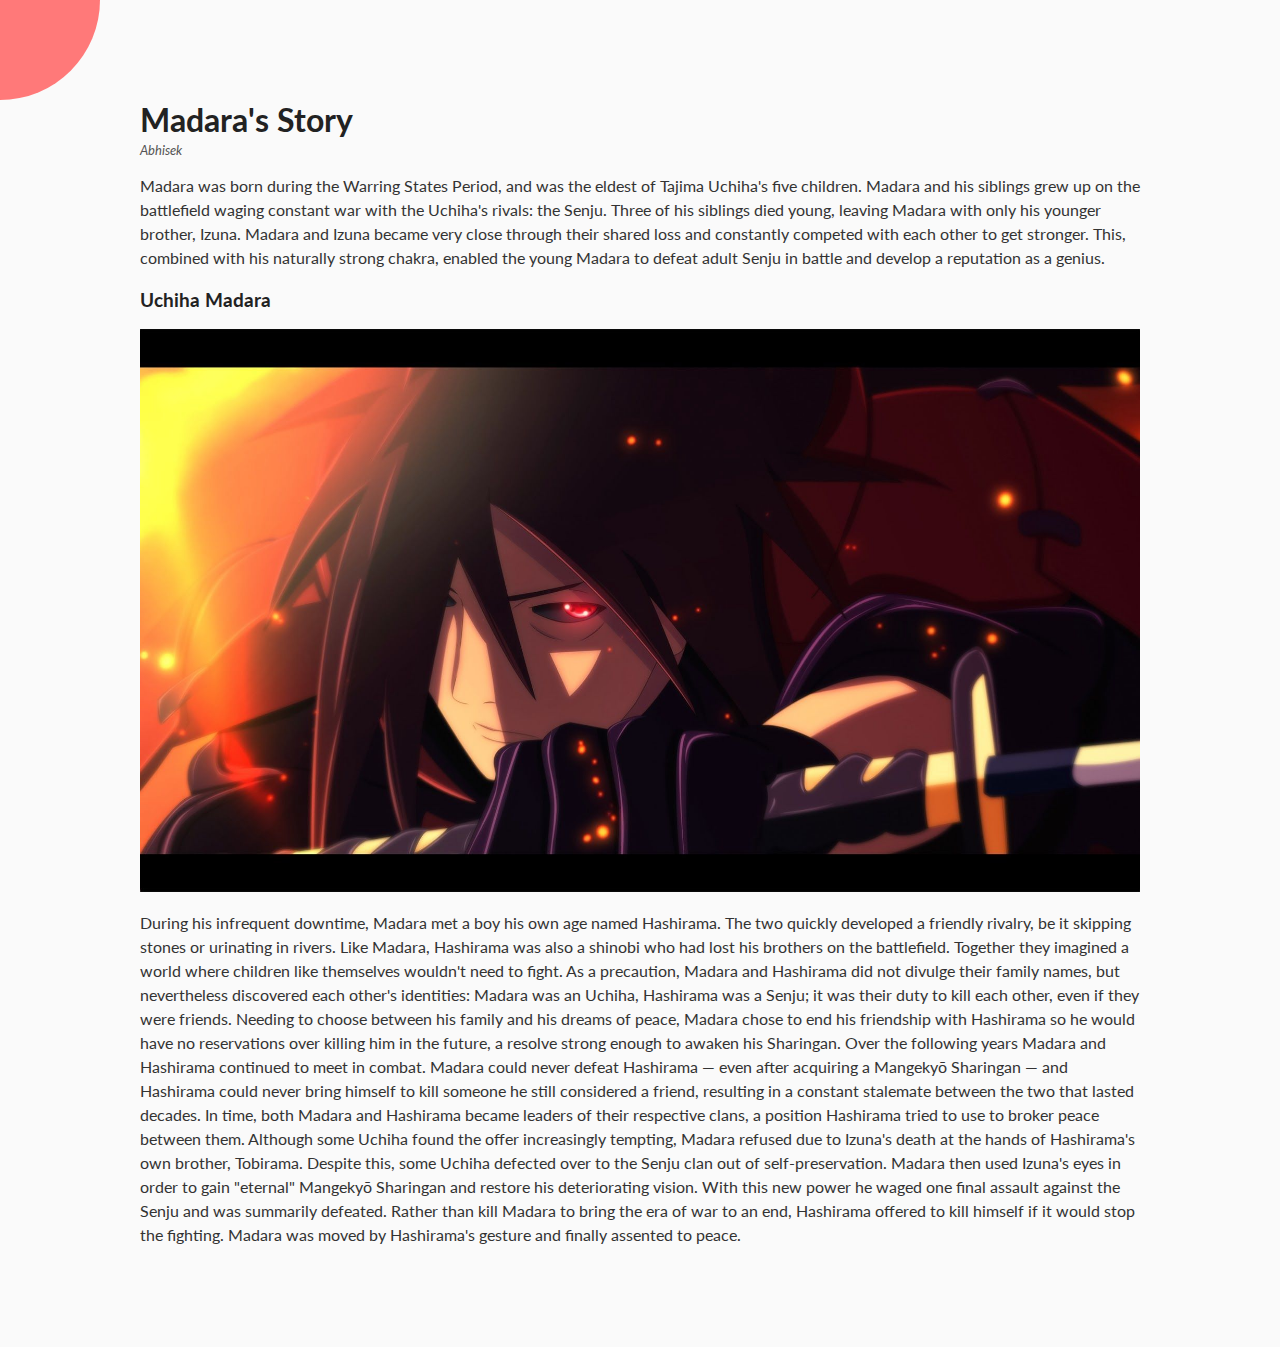
<file: index.html>
<!DOCTYPE html>
<html lang="en">
<head>
    <meta charset="UTF-8">
    <meta http-equiv="X-UA-Compatible" content="IE=edge">
    <meta name="viewport" content="width=device-width, initial-scale=1.0">
    <link rel="stylesheet" href="https://cdnjs.cloudflare.com/ajax/libs/font-awesome/5.15.3/css/all.min.css" integrity="sha512-iBBXm8fW90+nuLcSKlbmrPcLa0OT92xO1BIsZ+ywDWZCvqsWgccV3gFoRBv0z+8dLJgyAHIhR35VZc2oM/gI1w==" crossorigin="anonymous" />
    <link rel="stylesheet" href="CSS/style.css">
    <title>Uchiha Madara</title>
</head>
<body>
   <div class="container">
       <div class="circle-container">
           <div class="circle">
               <button id="close">
                   <i class="fas fa-times"></i>
               </button>
               <button id="open">
                   <i class="fas fa-bars"></i>
               </button>
           </div>
       </div>
       <div class="content">
           <h1>Madara's Story</h1>
           <small>Abhisek</small>
           <p>
                Madara was born during the Warring States Period, and was the eldest of Tajima Uchiha's five children. 
                Madara and his siblings grew up on the battlefield waging constant war with the Uchiha's rivals: the Senju. 
                Three of his siblings died young, leaving Madara with only his younger brother, Izuna. 
                Madara and Izuna became very close through their shared loss and constantly competed with each other to get stronger.
                This, combined with his naturally strong chakra, enabled the young Madara to defeat adult Senju in battle and develop 
                a reputation as a genius.
            </p>
            <h3>Uchiha Madara</h3>
            <img src="Images/839959.jpg" alt="Uchiha-Madara"/>
            <p>
                During his infrequent downtime, Madara met a boy his own age named Hashirama. The two quickly developed a friendly 
                rivalry, be it skipping stones or urinating in rivers. Like Madara, Hashirama was also a shinobi who had 
                lost his brothers on the battlefield. Together they imagined a world where children like themselves wouldn't
                need to fight. As a precaution, Madara and Hashirama did not divulge their family names, but nevertheless 
                discovered each other's identities: Madara was an Uchiha, Hashirama was a Senju; it was their duty to kill each
                other, even if they were friends. Needing to choose between his family and his dreams of peace, Madara chose to 
                end his friendship with Hashirama so he would have no reservations over killing him in the future, a resolve strong
                enough to awaken his Sharingan. Over the following years Madara and Hashirama continued to meet in combat. 
                Madara could never defeat Hashirama — even after acquiring a Mangekyō Sharingan — and Hashirama could never bring 
                himself to kill someone he still considered a friend, resulting in a constant stalemate between the two that lasted 
                decades. In time, both Madara and Hashirama became leaders of their respective clans, a position Hashirama tried to 
                use to broker peace between them. Although some Uchiha found the offer increasingly tempting, Madara refused due 
                to Izuna's death at the hands of Hashirama's own brother, Tobirama. Despite this, some Uchiha defected over to the 
                Senju clan out of self-preservation. Madara then used Izuna's eyes in order to gain "eternal" Mangekyō Sharingan 
                and restore his deteriorating vision. With this new power he waged one final assault against the Senju and was 
                summarily defeated. Rather than kill Madara to bring the era of war to an end, Hashirama offered to kill himself if 
                it would stop the fighting. Madara was moved by Hashirama's gesture and finally assented to peace.
            </p>
       </div>
   </div>
    
   <nav>
       <ul>
           <li> <i class="fas fa-home"></i> Home </li>
           <li> <i class="fas fa-user-alt"></i> About </li>
           <li> <i class="fas fa-envelope"></i> Contact </li>
       </ul>
   </nav>
    
    <script src="Javascript/script.js"></script>
</body>
</html>
</file>
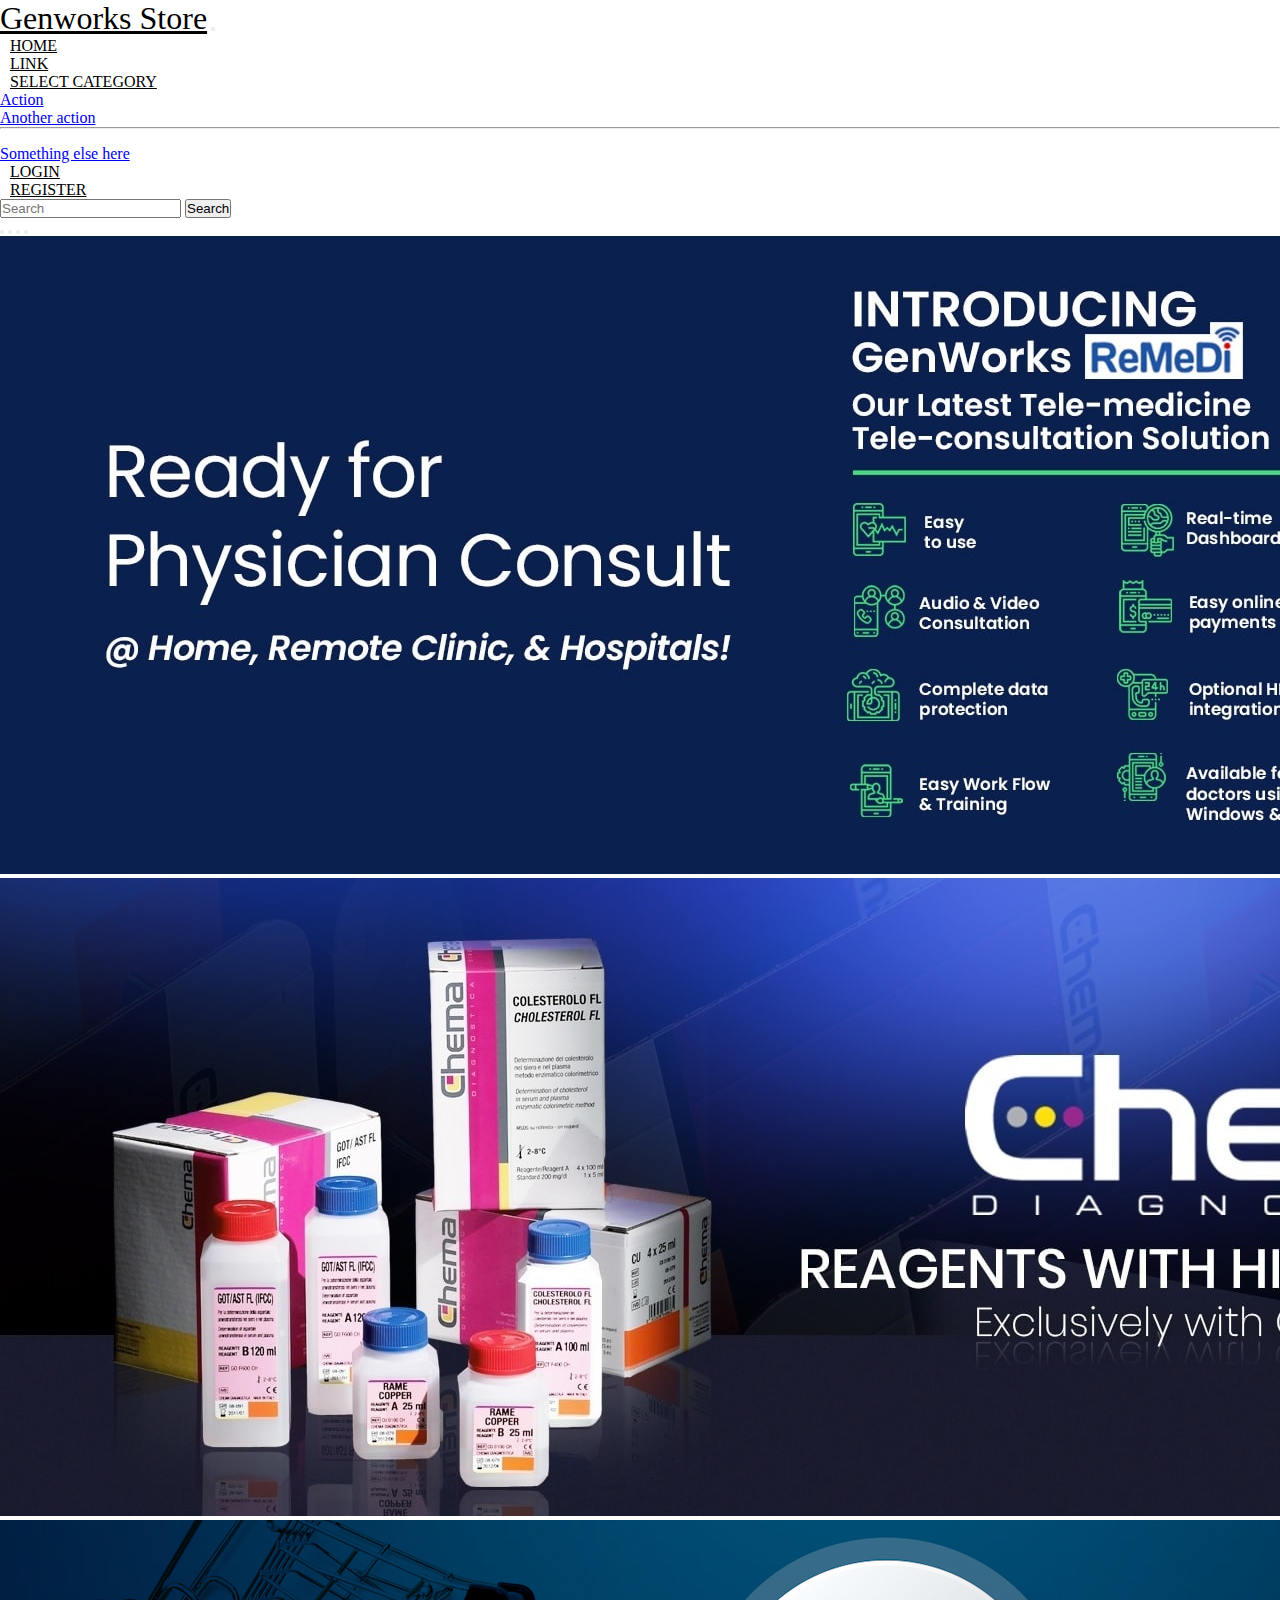
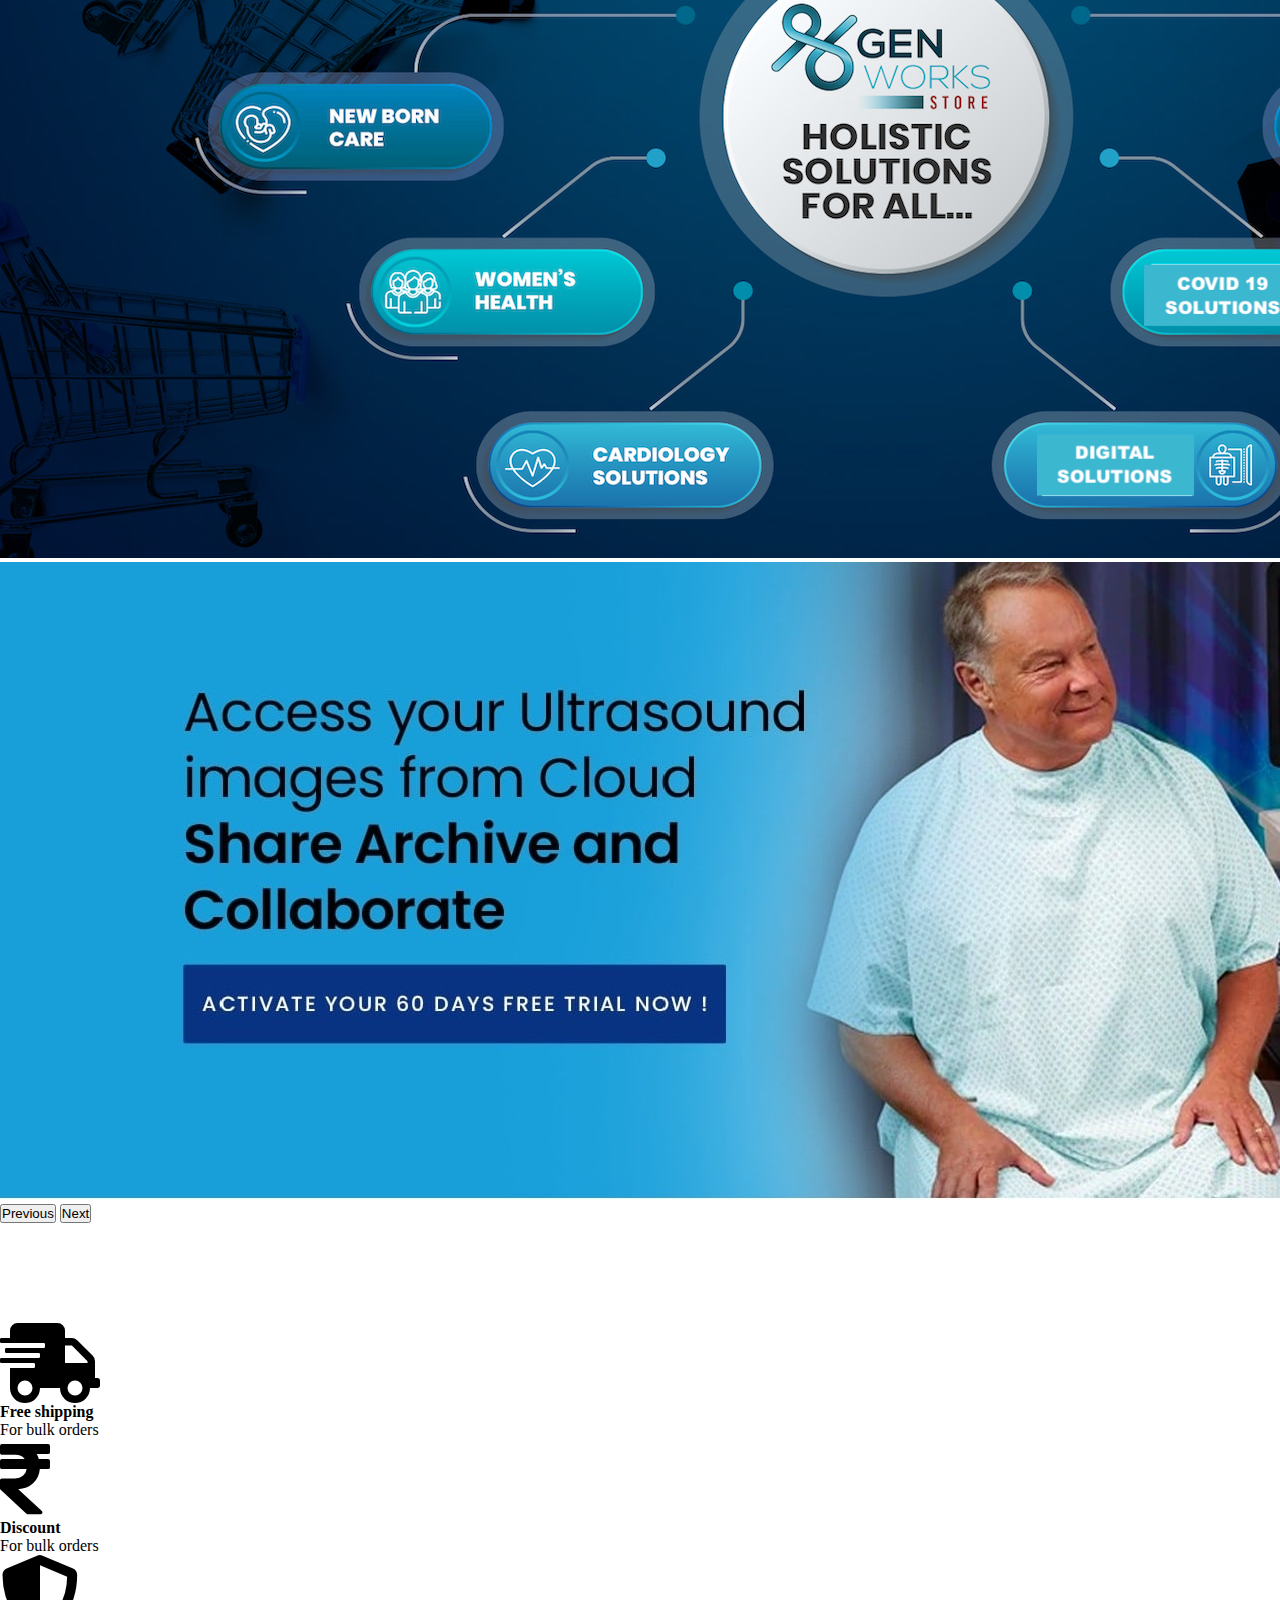
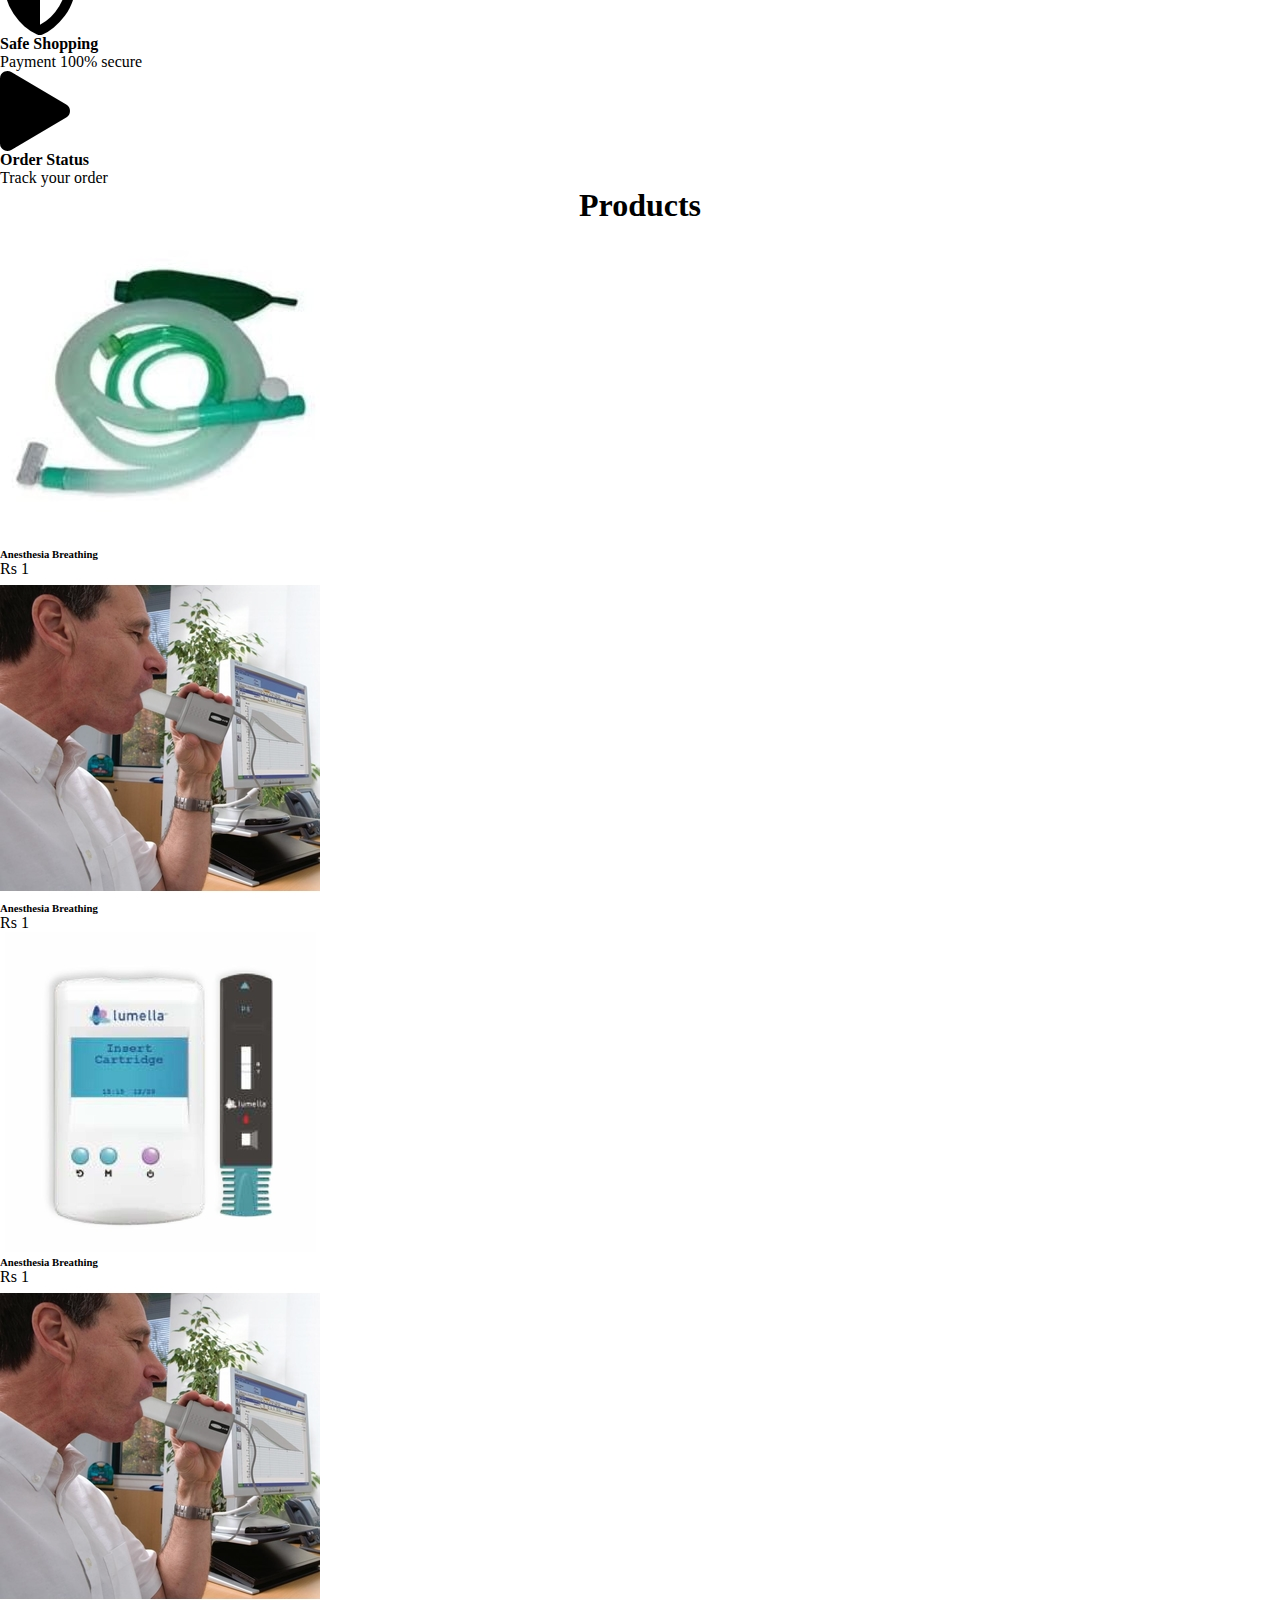
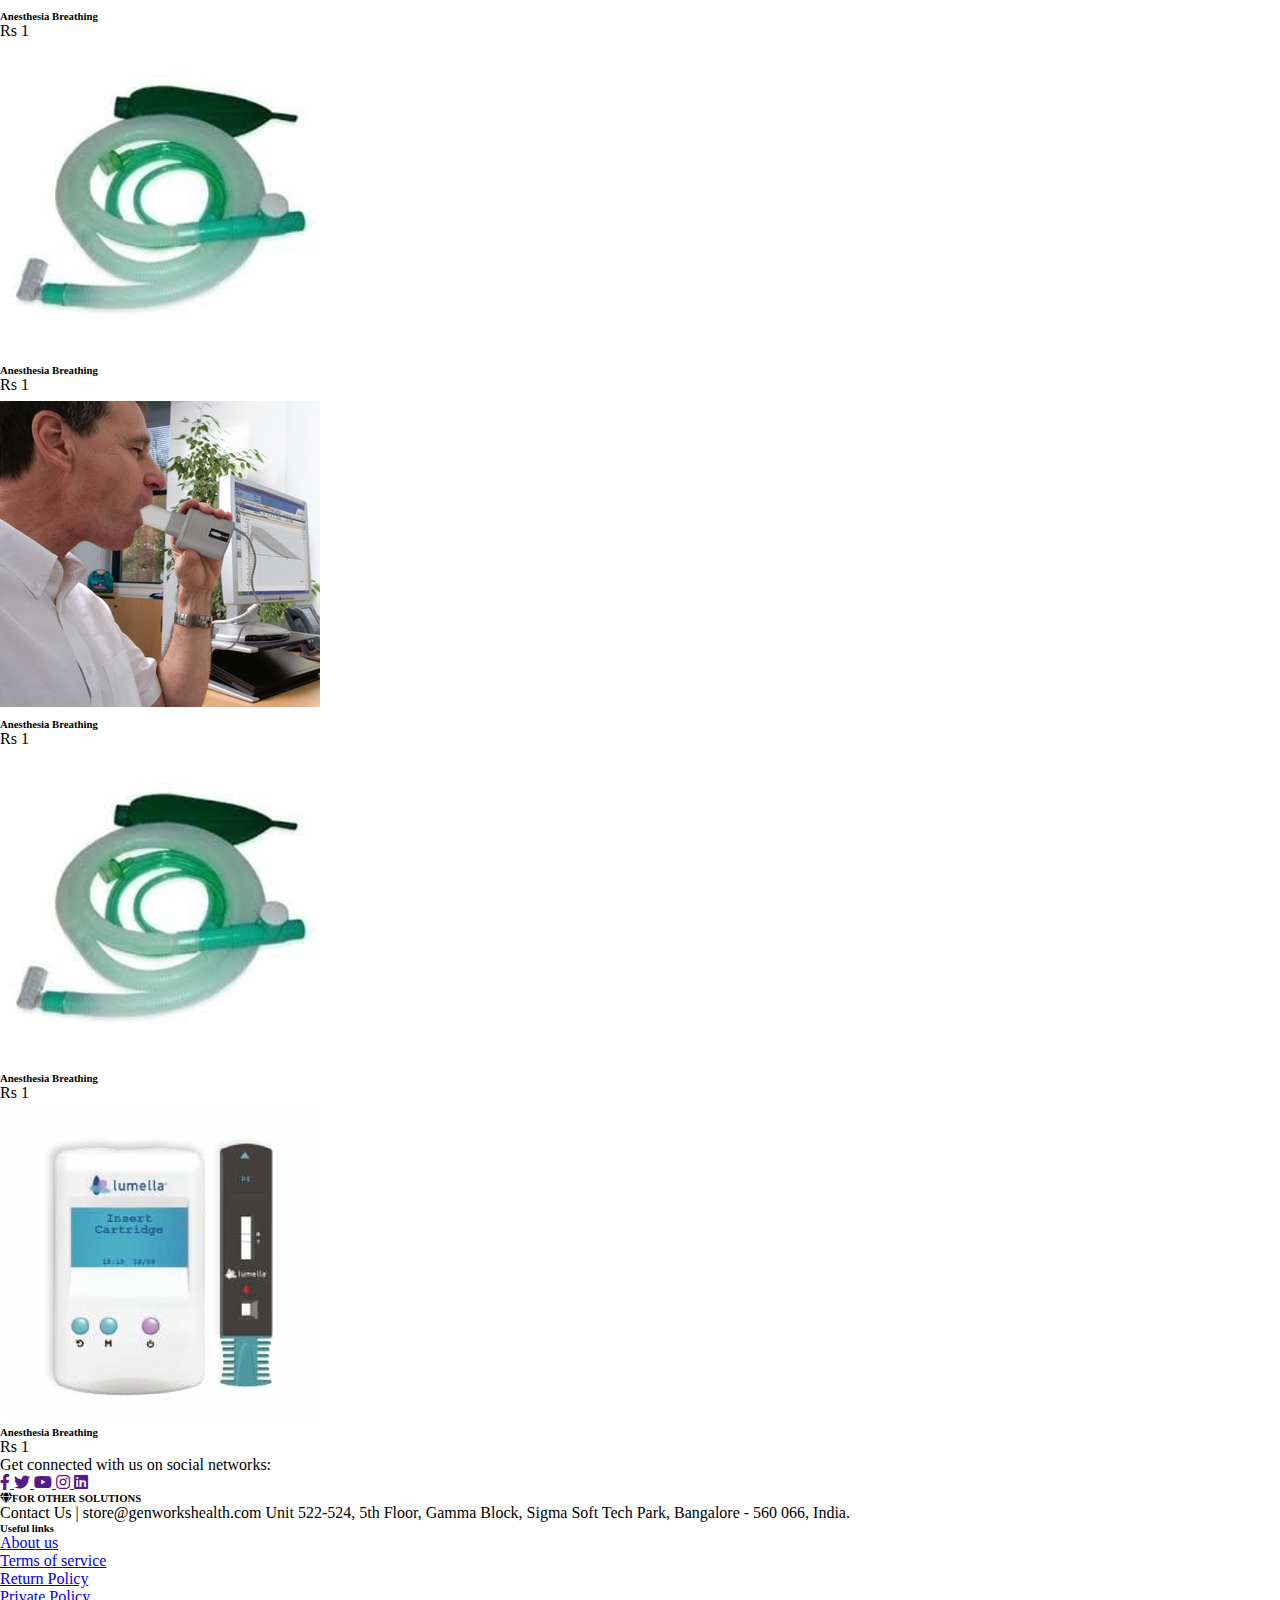
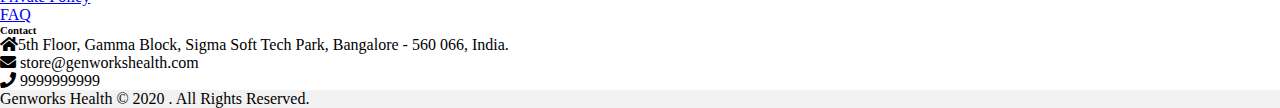
<file: SKELETON/index.html>
<!doctype html>
<html lang="en">

<head>
  <!-- Required meta tags -->
  <meta charset="utf-8">
  <meta name="viewport" content="width=device-width, initial-scale=1">

  <!-- Bootstrap CSS -->
  <link href="https://cdn.jsdelivr.net/npm/bootstrap@5.0.2/dist/css/bootstrap.min.css" rel="stylesheet"
    integrity="sha384-EVSTQN3/azprG1Anm3QDgpJLIm9Nao0Yz1ztcQTwFspd3yD65VohhpuuCOmLASjC" crossorigin="anonymous">
  <link rel="stylesheet" href="https://cdnjs.cloudflare.com/ajax/libs/font-awesome/4.7.0/css/font-awesome.min.css">
  <link href="./css/all.css" rel="stylesheet">
  <link rel="stylesheet" href="./css/style.css">
  <title>Hello, world!</title>
</head>

<body>
  <nav class="navbar navbar-expand-lg navbar-light bg-light">
    <div class="container-fluid">
      <a class="navbar-brand" href="#">Genworks Store</a>
      <button class="navbar-toggler" type="button" data-bs-toggle="collapse" data-bs-target="#navbarSupportedContent"
        aria-controls="navbarSupportedContent" aria-expanded="false" aria-label="Toggle navigation">
        <span class="navbar-toggler-icon"></span>
      </button>
      <div class="collapse navbar-collapse" id="navbarSupportedContent">
        <ul class="navbar-nav m-auto mb-2 mb-lg-0">
          <li class="nav-item">
            <a class="nav-link active" aria-current="page" href="#">Home</a>
          </li>
          <li class="nav-item">
            <a class="nav-link" href="#">Link</a>
          </li>
          <li class="nav-item dropdown">
            <a class="nav-link dropdown-toggle" href="#" id="navbarDropdown" role="button" data-bs-toggle="dropdown"
              aria-expanded="false">
              Select Category
            </a>
            <ul class="dropdown-menu" aria-labelledby="navbarDropdown">
              <li><a class="dropdown-item" href="#">Action</a></li>
              <li><a class="dropdown-item" href="#">Another action</a></li>
              <li>
                <hr class="dropdown-divider">
              </li>
              <li><a class="dropdown-item" href="#">Something else here</a></li>
            </ul>
          </li>
          <li class="nav-item">
            <a class="nav-link" href="#">Login</a>
          </li>
          <li class="nav-item">
            <a class="nav-link" href="#">Register</a>
          </li>
        </ul>
        <form class="d-flex">
          <input class="form-control me-2" type="search" placeholder="Search" aria-label="Search">
          <button class="btn btn-outline-success" type="submit">Search</button>
        </form>
      </div>
    </div>
  </nav>
  <section>
    <div id="carouselExampleDark" class="carousel  slide" data-bs-ride="carousel">
      <div class="carousel-indicators">
        <button type="button" data-bs-target="#carouselExampleDark" data-bs-slide-to="0" class="active"
          aria-current="true" aria-label="Slide 1"></button>
        <button type="button" data-bs-target="#carouselExampleDark" data-bs-slide-to="1" aria-label="Slide 2"></button>
        <button type="button" data-bs-target="#carouselExampleDark" data-bs-slide-to="2" aria-label="Slide 3"></button>
        <button type="button" data-bs-target="#carouselExampleDark" data-bs-slide-to="3" aria-label="Slide 4"></button>
      </div>
      <div class="carousel-inner">
        <div class="carousel-item active" data-bs-interval="10000">
          <img src="images/gen1.jpg" class="d-block w-100" alt="...">
          <div class="carousel-caption d-none d-md-block">
          </div>
        </div>
        <div class="carousel-item" data-bs-interval="2000">
          <img src="images/gw_store_banner.jpg" class="d-block w-100" alt="...">
          <div class="carousel-caption d-none d-md-block">
          </div>
        </div>
        <div class="carousel-item">
          <img src="images/GW_STORE_Banner135.png" class="d-block w-100" alt="...">
          <div class="carousel-caption d-none d-md-block">
          </div>
        </div>
        <div class="carousel-item">
          <img src="images/Trice.jpg" class="d-block w-100" alt="...">
          <div class="carousel-caption d-none d-md-block">
          </div>
        </div>
      </div>
      <button class="carousel-control-prev" type="button" data-bs-target="#carouselExampleDark" data-bs-slide="prev">
        <span class="carousel-control-prev-icon" aria-hidden="true"></span>
        <span class="visually-hidden">Previous</span>
      </button>
      <button class="carousel-control-next" type="button" data-bs-target="#carouselExampleDark" data-bs-slide="next">
        <span class="carousel-control-next-icon" aria-hidden="true"></span>
        <span class="visually-hidden">Next</span>
      </button>
    </div>
  </section>

  <section class="new">
    <div class="container">
      <div class="row">
        <div class="col">
          <i class="fa fa-shipping-fast fa-5x"></i>
          <p><strong>Free shipping</strong></p>
          For bulk orders
        </div>
        <div class="col"><i class="fas fa-rupee-sign fa-5x"></i>
          <p><strong>Discount</strong></p>
          For bulk orders
        </div>
        <div class="col"><i class="fas fa-shield-alt fa-5x"></i>
          <p><strong>
              Safe Shopping</strong></p>
          Payment 100% secure
        </div>
        <div class="col"><i class="fas fa-play fa-5x"></i>
          <p><strong>Order Status</strong></p>
          Track your order
        </div>
      </div>
    </div>
  </section>

  <section class="products">
    <div class="container py-5">
      <div class="row py-5">
        <div class="col-lg-5 m-auto">
          <h1>Products</h1>
        </div>
      </div>
      <div class="row">
        <div class="col-lg-3 text-center ">
          <div class="card border-0 bg-dark mb-2">
            <div class="card-body">
              <img src="./images/Adult Anesthesia Breathing Circuit 320x320.jpg" class="img-fluid" alt="">
            </div>
          </div>
          <h6>Anesthesia Breathing</h6>
          <p>Rs 1</p>
        </div>
        <div class="col-lg-3 text-center ">
          <div class="card border-0 bg-dark mb-2">
            <div class="card-body">
              <img src="./images/Webp.net-resizeimage (10).jpg" class="img-fluid" alt="">
            </div>
          </div>
          <h6>Anesthesia Breathing</h6>
          <p>Rs 1</p>
        </div>
        <div class="col-lg-3 text-center ">
          <div class="card border-0 bg-dark mb-2">
            <div class="card-body">
              <img src="./images/Webp.net-resizeimage (13).jpg" class="img-fluid" alt="">
            </div>
          </div>
          <h6>Anesthesia Breathing</h6>
          <p>Rs 1</p>
        </div>
        <div class="col-lg-3 text-center ">
          <div class="card border-0 bg-dark mb-2">
            <div class="card-body">
              <img src="./images/Webp.net-resizeimage (10).jpg" class="img-fluid" alt="">
            </div>
          </div>
          <h6>Anesthesia Breathing</h6>
          <p>Rs 1</p>
        </div>
        <div class="col-lg-3 text-center ">
          <div class="card border-0 bg-dark mb-2">
            <div class="card-body">
              <img src="./images/Adult Anesthesia Breathing Circuit 320x320.jpg" class="img-fluid" alt="">
            </div>
          </div>
          <h6>Anesthesia Breathing</h6>
          <p>Rs 1</p>
        </div>
        <div class="col-lg-3 text-center ">
          <div class="card border-0 bg-dark mb-2">
            <div class="card-body">
              <img src="./images/Webp.net-resizeimage (10).jpg" class="img-fluid" alt="">
            </div>
          </div>
          <h6>Anesthesia Breathing</h6>
          <p>Rs 1</p>
        </div>
        <div class="col-lg-3 text-center ">
          <div class="card border-0 bg-dark mb-2">
            <div class="card-body">
              <img src="./images/Adult Anesthesia Breathing Circuit 320x320.jpg" class="img-fluid" alt="">
            </div>
          </div>
          <h6>Anesthesia Breathing</h6>
          <p>Rs 1</p>
        </div>
        <div class="col-lg-3 text-center ">
          <div class="card border-0 bg-dark mb-2">
            <div class="card-body">
              <img src="./images/Webp.net-resizeimage (13).jpg" class="img-fluid" alt="">
            </div>
          </div>
          <h6>Anesthesia Breathing</h6>
          <p>Rs 1</p>
        </div>
      </div>
    </div>

  </section>

  <!-- Footer -->
  <footer class="text-center text-lg-start bg-light text-muted">
    <!-- Section: Social media -->
    <section class="d-flex justify-content-center justify-content-lg-between p-4 border-bottom">
      <!-- Left -->
      <div class="me-5 d-none d-lg-block">
        <span>Get connected with us on social networks:</span>
      </div>
      <!-- Left -->

      <!-- Right -->
      <div>
        <a href="" class="me-4 text-reset">
          <i class="fab fa-facebook-f"></i>
        </a>
        <a href="" class="me-4 text-reset">
          <i class="fab fa-twitter"></i>
        </a>
        <a href="" class="me-4 text-reset">
          <i class="fab fa-youtube"></i>
        </a>
        <a href="" class="me-4 text-reset">
          <i class="fab fa-instagram"></i>
        </a>
        <a href="" class="me-4 text-reset">
          <i class="fab fa-linkedin"></i>
        </a>
      </div>
      <!-- Right -->
    </section>
    <!-- Section: Social media -->

    <!-- Section: Links  -->
    <section class="">
      <div class="container text-center text-md-start mt-5">
        <!-- Grid row -->
        <div class="row mt-3">
          <!-- Grid column -->
          <div class="col-md-3 col-lg-4 col-xl-3 mx-auto mb-4">
            <!-- Content -->
            <h6 class="text-uppercase fw-bold mb-4">
              <i class="fas fa-gem me-3"></i>FOR OTHER SOLUTIONS
            </h6>
            <p>
              Contact Us | store@genworkshealth.com
              Unit 522-524, 5th Floor, Gamma Block, Sigma Soft Tech Park, Bangalore - 560 066, India.
            </p>
          </div>
          <!-- Grid column -->

          <!-- Grid column -->

          <!-- Grid column -->

          <!-- Grid column -->
          <div class="col-md-3 col-lg-2 col-xl-2 mx-auto mb-4">
            <!-- Links -->
            <h6 class="text-uppercase fw-bold mb-4">
              Useful links
            </h6>
            <p>
              <a href="#!" class="text-reset">About us</a>
            </p>
            <p>
              <a href="#!" class="text-reset">Terms of service</a>
            </p>
            <p>
              <a href="#!" class="text-reset">Return Policy</a>
            </p>
            <p>
              <a href="#!" class="text-reset">Private Policy</a>
            </p>
            <p>
              <a href="#!" class="text-reset">FAQ</a>
            </p>
          </div>
          <!-- Grid column -->

          <!-- Grid column -->
          <div class="col-md-4 col-lg-3 col-xl-3 mx-auto mb-md-0 mb-4">
            <!-- Links -->
            <h6 class="text-uppercase fw-bold mb-4">
              Contact
            </h6>
            <p><i class="fas fa-home me-3"></i>5th Floor, Gamma Block, Sigma Soft Tech Park, Bangalore -
              560 066, India.</p>
            <p>
              <i class="fas fa-envelope me-3"></i>
              store@genworkshealth.com
            </p>
            <p><i class="fas fa-phone me-3"></i> 9999999999</p>
          </div>
          <!-- Grid column -->
        </div>
        <!-- Grid row -->
      </div>
    </section>
    <!-- Section: Links  -->

    <!-- Copyright -->
    <div class="text-center p-4" style="background-color: rgba(0, 0, 0, 0.05);">
      Genworks Health © 2020 . All Rights Reserved.
    </div>
    <!-- Copyright -->
  </footer>
  <!-- Footer -->
  <script src="https://cdn.jsdelivr.net/npm/bootstrap@5.0.2/dist/js/bootstrap.bundle.min.js"
    integrity="sha384-MrcW6ZMFYlzcLA8Nl+NtUVF0sA7MsXsP1UyJoMp4YLEuNSfAP+JcXn/tWtIaxVXM"
    crossorigin="anonymous"></script>

</body>

</html>
</file>
<file: CSS/style.css>
@import url('https://fonts.googleapis.com/css2?family=Lato&display=swap');

* {
    box-sizing: border-box;
}

body {
    font-family: 'Lato', sans-serif;
    background-color: #333333;
    color: #222222;
    overflow-x: hidden;
    margin: 0;
}
.container {
    background-color: #fafafa;
    transform-origin: top left;
    transition: transform 0.5s linear;
    width: 100vw;
    min-height: 100vh;
    padding: 50px;
}
.container.show-nav {
    transform: rotate(-20deg);
}

.circle-container {
    position: fixed;
    top: -100px;
    left: -100px;
}
.circle {
    background-color: #ff7979;
    height: 200px;
    width: 200px;
    border-radius: 50%;
    position: relative;
    transition: tranform 0.5s linear;
}
.container.show-nav .circle {
    transform: rotate(-70deg);
}
.circle button {
    position: absolute;
    cursor: pointer;
    top: 50%;
    left: 50%;
    height: 100px;
    background: transparent;
    border: 0;
    font-size: 26px;
    color: #ffffff;
}
.circle button:focus {
    outline: none;
}

.circle button#open {
    left: 60%;
}
.circle button#close {
    top: 60%;
    transform: rotate(90deg);
    transform-origin: top left;
}
.container.show-nav + nav li {
    transform: translate(0);
    transition-delay: 0.3s;
}
nav {
    position: fixed;
    bottom: 40px;
    left: 0;
    z-index: 100;
}
nav ul {
    list-style-type: none;
    padding-left: 30px;
}
nav ul li {
    text-transform: uppercase;
    color: #ffffff;
    margin: 40px 0;
    transform: translate(-100%);
    transition: transform 0.4s ease-in;
}
nav ul li i {
    font-size: 20px;
    margin-right: 10px;
}
nav ul li + li {
    margin-left: 15px;
    transform: translate(-150%);
}
nav ul li + li + li {
    margin-left: 30px;
    transform: translate(-200%);
}
.content img {
    max-width: 100%;
}
.content {
    max-width: 1000px;
    margin: 50px auto;
}
.content h1 {
    margin: 0;;
}
.content small {
    color: #555555;
    font-style: italic;
}
.content p {
    color: #333333;
    line-height: 1.5;
}
</file>
<file: SKELETON/css/style.css>
*{
    padding: 0;
    margin: 0;
    box-sizing: border-box;
}

.navbar-brand {
 font-size: 2rem;
 color: black;
}

.nav-link {
    margin-right: 10px;
    margin-left: 10px;
    text-transform: uppercase;
    color: black;
}
.nav-link:hover {
    color: black;
}
.new {
    margin-top: 100px;
}
h1 {
    text-align: center;
}
</file>
